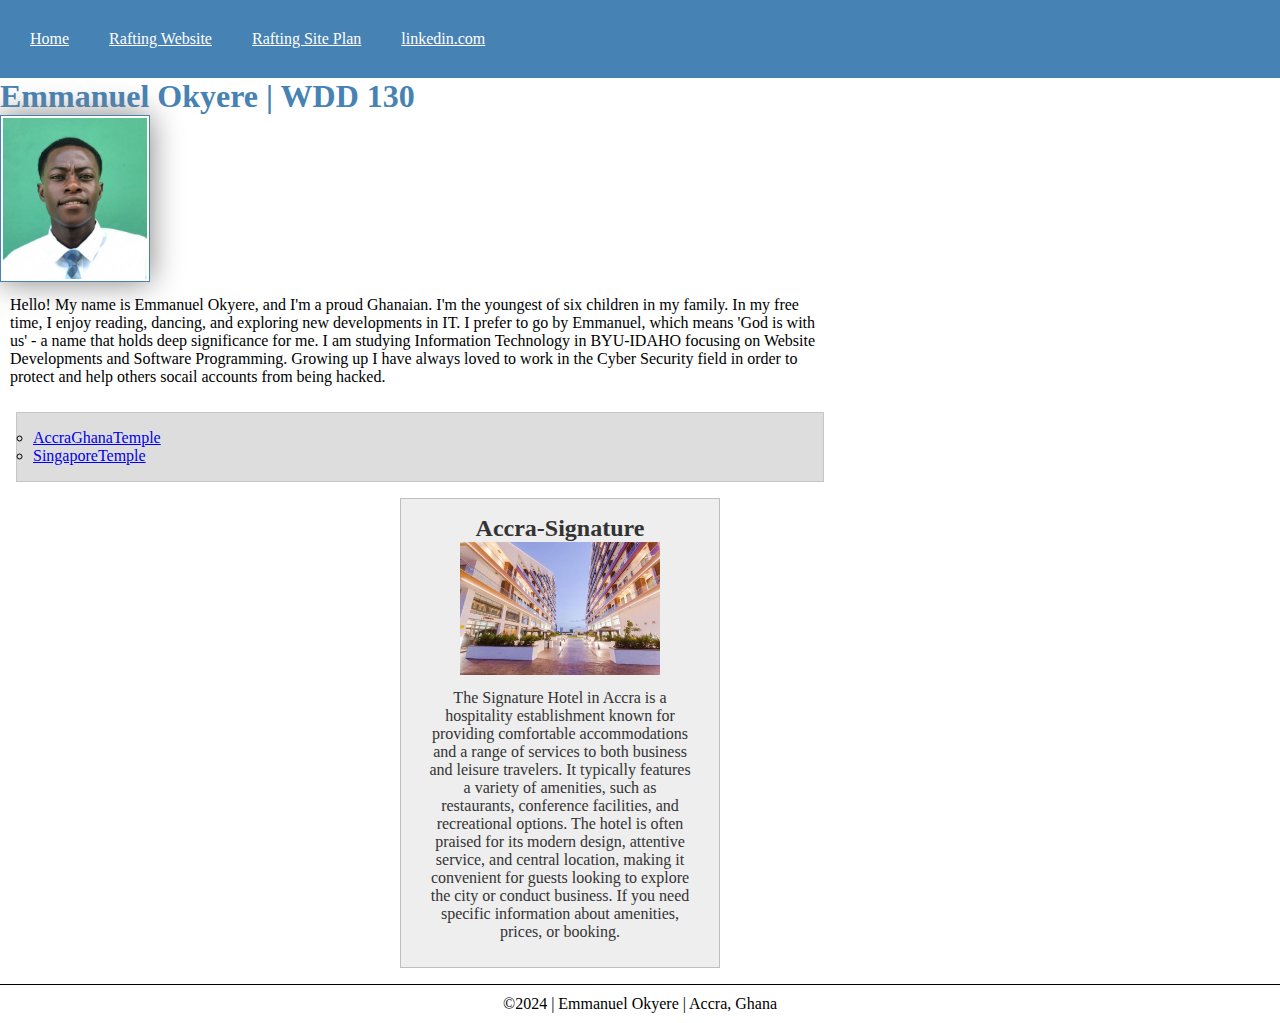
<file: index.html>
<!DOCTYPE html>
<html lang="en-US">

  <head>
    <meta charset="utf-8">
    <meta name="viewport" content="width=device-width,initial-scale=1.0">
    <title>Emmanuel Okyere | WDD 130</title>
    <meta name="description" content="Describe your home page here using keywords like your name, the course, the purpose of the page.">
    <meta name="author" content="Emmanuel Okyere">
    <link rel="stylesheet" href="styles/styles.css">
  </head>

  <body>
    <header>
      <nav>
        <a href="index.html">Home</a>
        <a href="wwr/index.html">Rafting Website</a>
        <a href="wwr/contact.html">Rafting Site Plan</a>
        <a href="https://www.linkedin.com/in/emmanuel-okyere-018701210?utm_source=share&utm_campaign=share_via&utm_content=profile&utm_medium=android_app">linkedin.com</a>
      </nav>
    </header>
    <main>
      <h1>Emmanuel Okyere | WDD 130</h1>
      <img src="images/profile.jpg" alt="Hello, my name is Emmanuel Okyere" width="200">
      <p>Hello! My name is Emmanuel Okyere, and I'm a proud Ghanaian. I'm the youngest of six children in my family. In my free time, I enjoy reading, dancing, and exploring new developments in IT. I prefer to go by Emmanuel, which means 'God is with us' - a name that holds deep significance for me.
        I am studying Information Technology in BYU-IDAHO focusing on Website Developments and Software Programming. Growing up I have always loved to work in the Cyber Security field in order to protect and help others socail accounts from being hacked. 
      </p>
        <ul class="box" style="list-style-type:circle;">
          <li>
            <a href="https://churchofjesuschristtemples.org/accra-ghana-temple/" target="_blank">AccraGhanaTemple</a>
          </li>
          <li>
            <a href="https://churchofjesuschristtemples.org/singapore-temple/" target="_blank">SingaporeTemple</a>
          </li>
          </ul>    
    </main>
    <aside style="margin-left: 400px;">
      <h2>Accra-Signature</h2>
      <img src="images/accra-signature.jpg" alt="Accra Signature building">
      <p>The Signature Hotel in Accra is a hospitality establishment known for providing comfortable accommodations and a range of services to both business and leisure travelers. It typically features a variety of amenities, such as restaurants, conference facilities, and recreational options. 
        The hotel is often praised for its modern design, attentive service, and central location, making it convenient for guests looking to explore the city or conduct business. If you need specific information about amenities, prices, or booking.
      </p>
    </aside>

    <footer>
      <p>©2024 | Emmanuel Okyere | Accra, Ghana</p>
    </footer>
  </body>

</html>
</file>
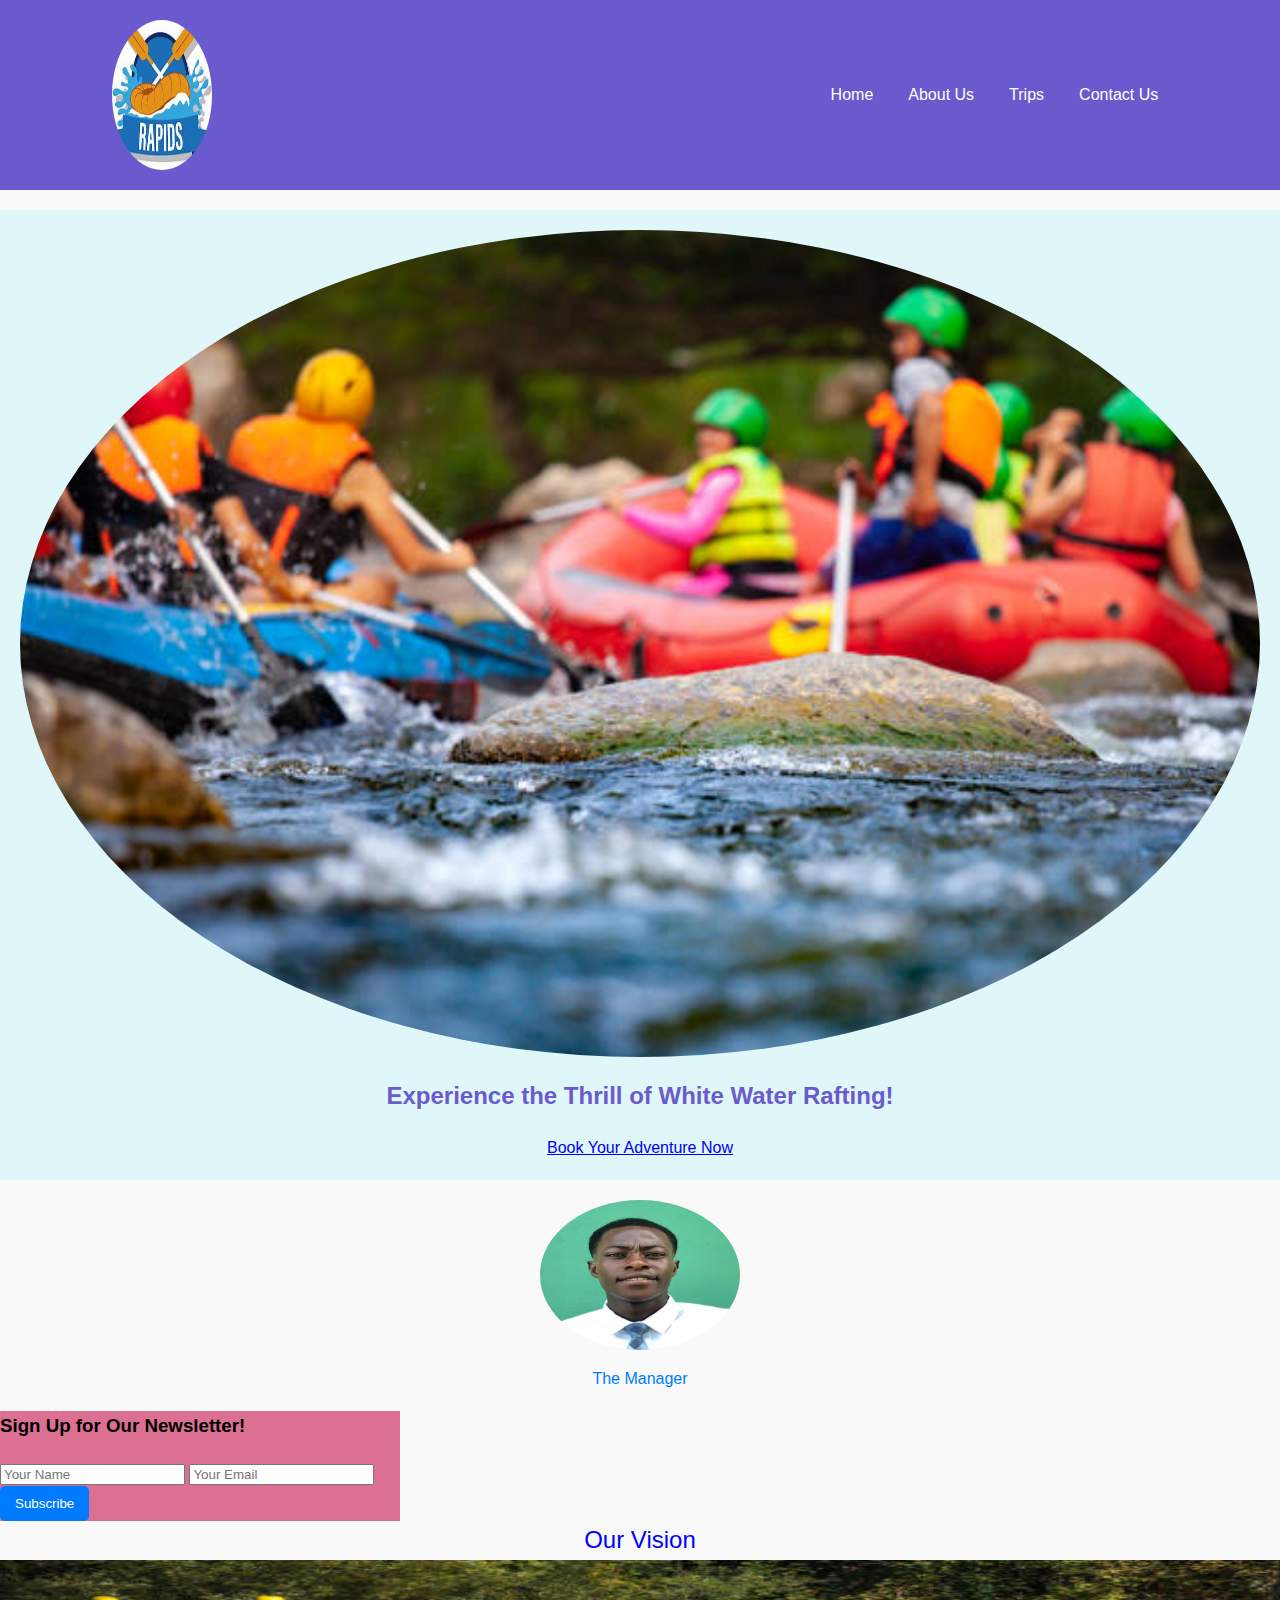
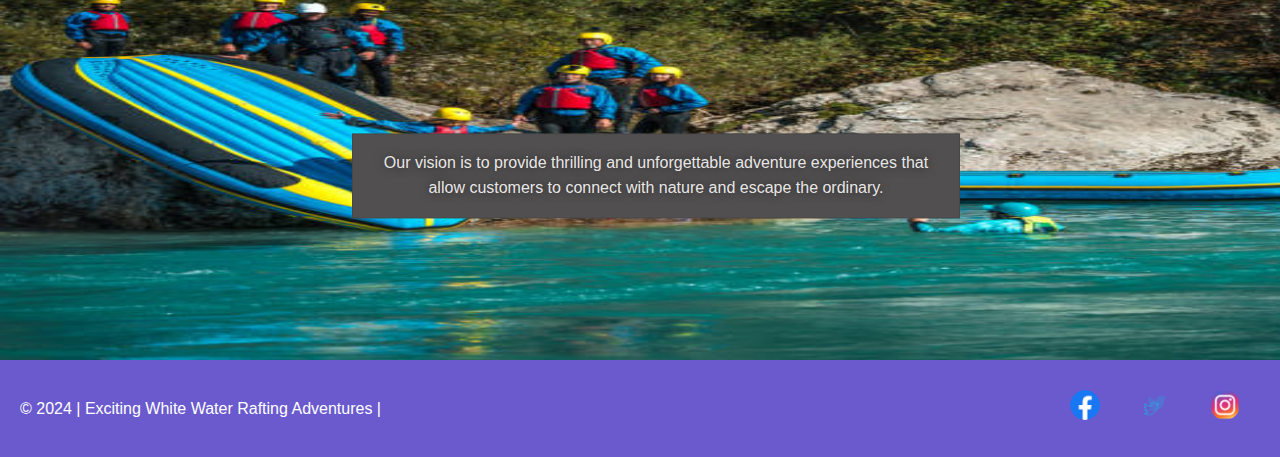
<file: wwr/index.html>
<!DOCTYPE html>  
<html lang="en-US">  

<head>  
    <meta charset="utf-8">  
    <meta name="viewport" content="width=device-width, initial-scale=1.0">  
    <meta name="description" content="Home page of our life our adventurous rafting site.">  
    <meta name="author" content="Emmanuel Okyere">  
    <title>Home - Get to know us better with our home page</title>  
    <link rel="stylesheet" href="../wwr/styles/rafting.css">  

</head>   

<body>  
    <header>  
        <div class="header-container">  
            <img src="images/crossedoars.jpeg" alt="Logo" class="logo">  
            <div>  
                <h1>White Water Rafting |Emmanuel Okyere|</h1>   
            </div>   
            <nav>  
                <div>  
                    <a href="index.html">Home</a>  
                    <a href="about.html">About Us</a>  
                    <a href="trips.html">Trips</a>  
                    <a href="contact.html">Contact Us</a>  
                </div>  
            </nav>  
        </div>  
    </header>  

    <main>  
        <section class="hero">  
            <img src="images/heroimage.jpg" alt="Hero Image" class="hero-image">  
            <div class="hero-text">  
                <h2>Experience the Thrill of White Water Rafting!</h2>  
                <a href="trips.html" class="cta-button">Book Your Adventure Now</a>  
            </div>  
        </section>  
        <section>
            <div>
            <img src="images/profile.jpg" alt="manager">
            <p>The Manager</p>
            </div>
        </section>

        <section class="newsletter">  
            <h3>Sign Up for Our Newsletter!</h3>  
            <form action="#" method="post">  
                <input type="text" name="name" placeholder="Your Name" required>  
                <input type="email" name="email" placeholder="Your Email" required>  
                <button type="submit">Subscribe</button>  
            </form>           
        </section> 

        <section>
            <aside>
                <div class="text-cours">Our Vision</div>
                <div class="background-text">
                    <img src="images/Visionimage.jpg" alt="Our Vision" width="200px">
               <p class="boxxy">Our vision is to provide thrilling and unforgettable adventure 
                experiences that allow customers to connect with nature and escape the ordinary. 
                </div>
              </aside>
        </section>
    </main>  

    <footer class="footer">  
        <p>&copy; 2024 | Exciting White Water Rafting Adventures |   
        <nav class="sociallinks">  
            <a href="https://www.facebook.com/">  
                <img src="images/facebook_logo.webp" alt="Facebook">  
            </a>  
            <a href="https://x.com">  
                <img src="images/twitter.webp" alt="Twitter">  
            </a>  
            <a href="https://www.instagram.com/">  
                <img src="images/instagram.webp" alt="Instagram">  
            </a>  
        </nav>  
    </footer>  
</body>  

</html>
</file>
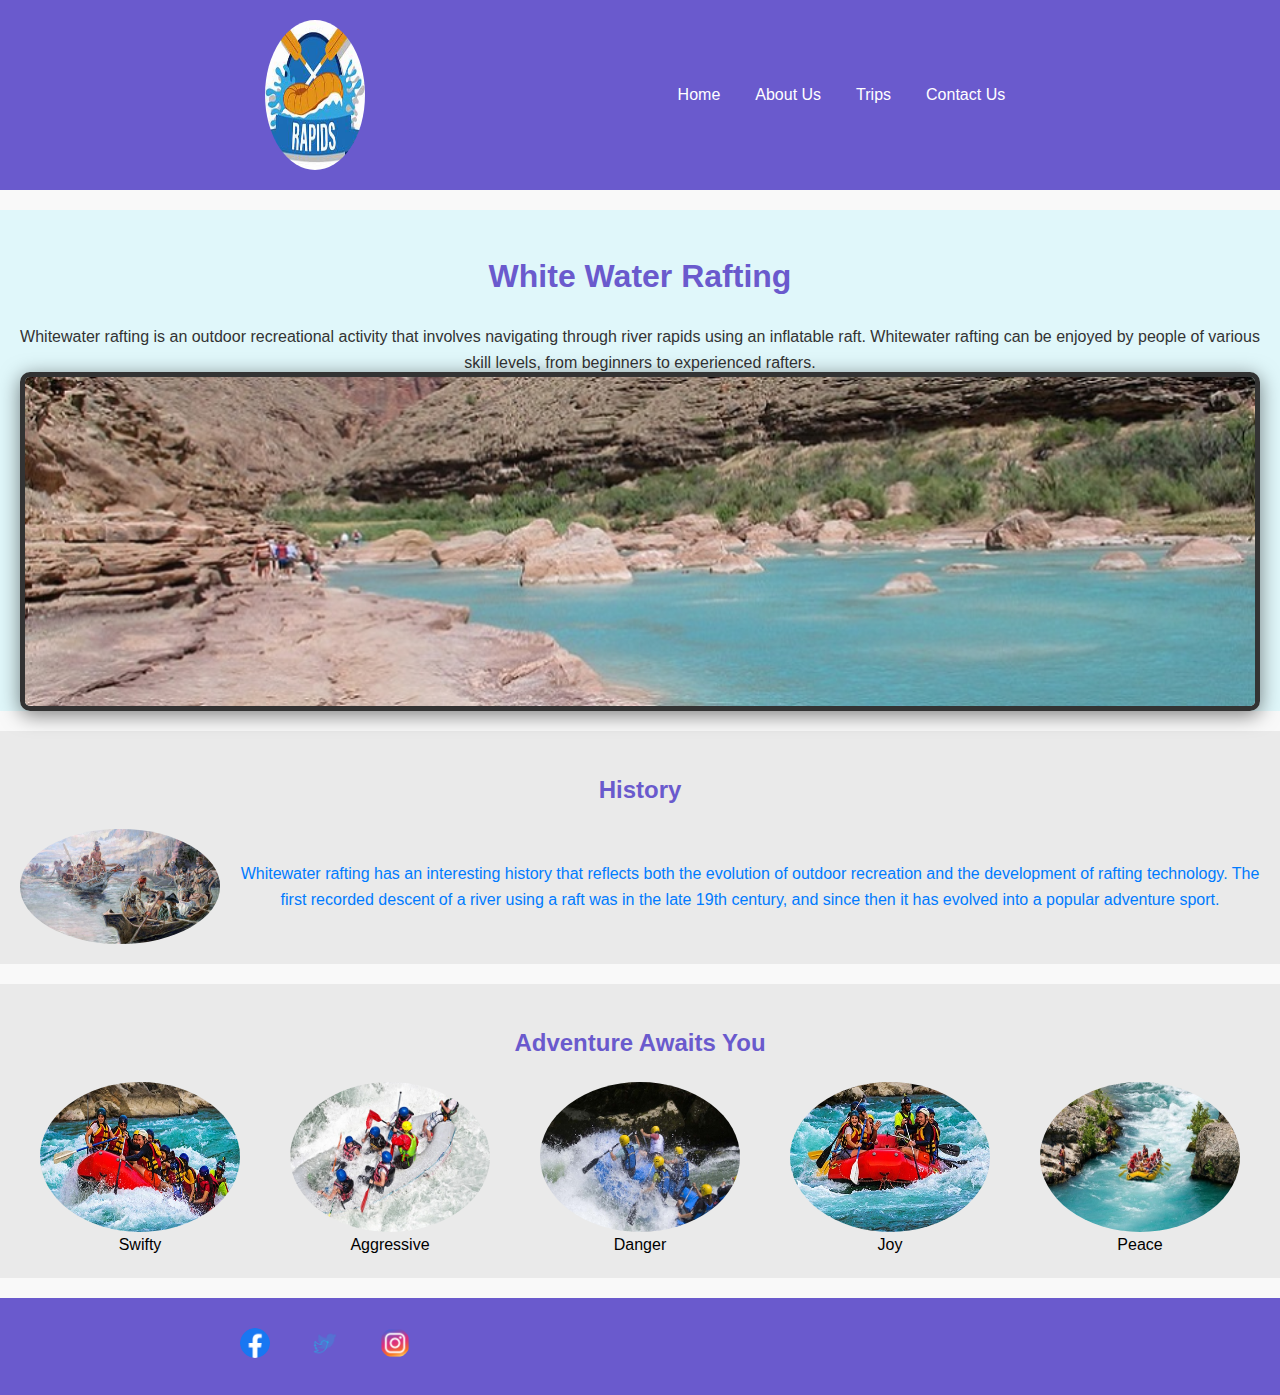
<file: about.html>
<!DOCTYPE html>  
<html lang="en-us">  

<head>  
    <meta charset="utf-8">  
    <meta name="viewport" content="width=device-width, initial-scale=1">  
    <link rel="preconnect" href="https://fonts.googleapis.com">  
    <link rel="preconnect" href="https://fonts.gstatic.com" crossorigin>  
    <link rel="stylesheet" href="./wwr/styles/rafting.css">  
    <link href="https://fonts.googleapis.com/css2?family=Roboto:wght@100;400&display=swap" rel="stylesheet">  
</head>  

<body>  
    <header>  
        <div class="header-container">  
            <img src="wwr/images/crossedoars.jpeg" alt="Logo" class="logo">  
            <h1>White Water Rafting</h1>  
            <nav>  
                <div>  
                    <a href="#">Home</a>  
                    <a href="#">About Us</a>  
                    <a href="#">Trips</a>  
                    <a href="#">Contact Us</a>  
                </div>  
            </nav>  
        </div>  
    </header>  
    <main>  
        <div class="hero">  
            <article><h1>White Water Rafting</h1>   
                <p>Whitewater rafting is an outdoor recreational activity that involves navigating through river rapids using an inflatable raft. Whitewater rafting can be enjoyed by people of various skill levels, from beginners to experienced rafters.</p>  
            </article>  
            <div class="image-container">  
                <img src="wwr/images/prince_class.jpg" alt="Prince Class Image" class="styled-image">  
            </div>  
        </div>  

        <section class="history">  
            <h2>History</h2>  
            <div class="history-content">  
                <img src="wwr/images/history pic.jpg" alt="History Image" class="history-image">  
                <p>Whitewater rafting has an interesting history that reflects both the evolution of outdoor recreation and the development of rafting technology. The first recorded descent of a river using a raft was in the late 19th century, and since then it has evolved into a popular adventure sport.</p>  
            </div>  
        </section>  

        <section class="adventures">  
            <h2>Adventure Awaits You</h2>  
            <div class="adventure-grid">  
                <figure>  
                    <img src="wwr/images/swifty.jpg" alt="Swifting good">  
                    <okyere>Swifty</okyere>  
                </figure>  
                <figure>  
                    <img src="wwr/images/aggressive.jpg" alt="Aggressive rafting">  
                    <okyere>Aggressive</okyere>  
                </figure>  
                <figure>  
                    <img src="wwr/images/Danger.jpg" alt="Danger zone">  
                    <okyere>Danger</okyere>  
                </figure>  
                <figure>  
                    <img src="wwr/images/joy.jpg" alt="Joyous cometh">  
                    <okyere>Joy</okyere>  
                </figure>  
                <figure>  
                    <img src="wwr/images/Peace.jpg" alt="Love and peace">  
                    <okyere>Peace</okyere>  
                </figure>  
            </div>  
        </section>  
    </main>  

    <footer>  
        <nav class="sociallinks">  
            <a href="https://www.facebook.com/">  
                <img src="wwr/images/facebook_logo.webp" alt="Facebook">  
            </a>  
            <a href="https://x.com">  
                <img src="wwr/images/twitter.webp" alt="Twitter">  
            </a>  
            <a href="https://www.instagram.com/">  
                <img src="wwr/images/instagram.webp" alt="Instagram">  
            </a>  
        </nav>  
    </footer>  
</body>  

</html>
</file>
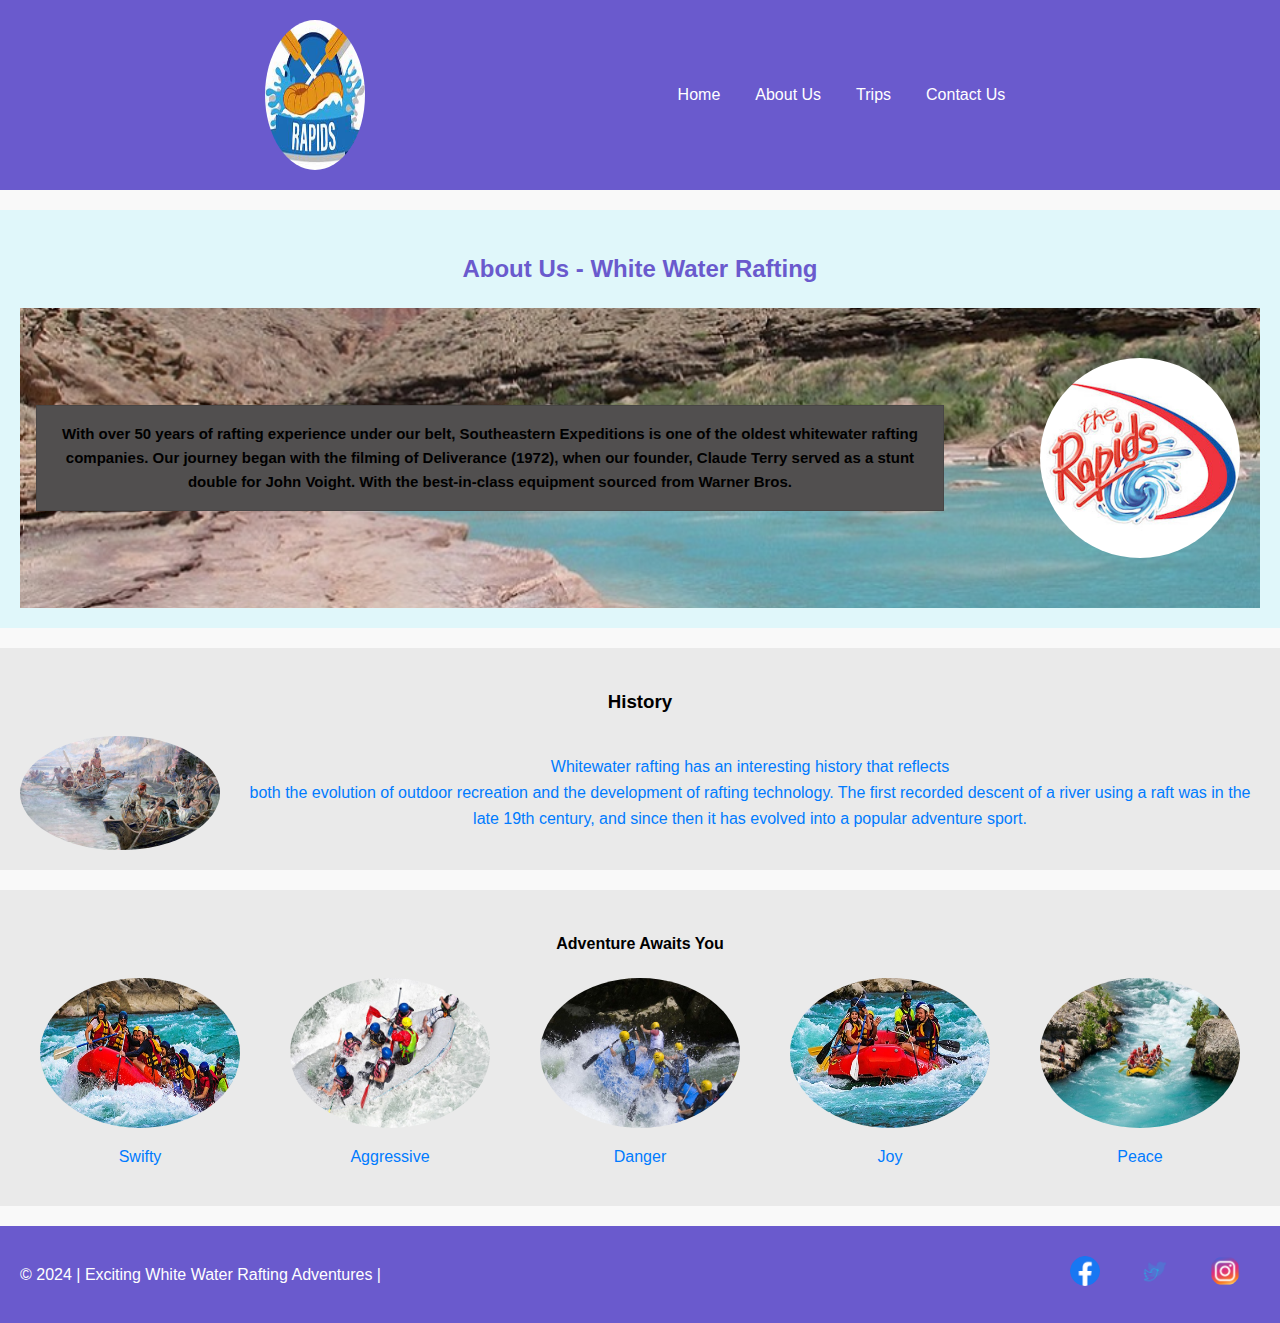
<file: wwr/about.html>
<!DOCTYPE html>  
<html lang="en-US">  

<head>  
    <meta charset="utf-8">  
    <meta name="viewport" content="width=device-width, initial-scale=1">
    <title>About Us - Rafting Site</title>
    <meta name="description" content="We provide safe and fun white water rafting experiences for all skill levels, led by expert guides committed to sustainability.">
    <meta name="author" content="Emmanuel Okyere">  
    <link rel="preconnect" href="https://fonts.googleapis.com">  
    <link rel="preconnect" href="https://fonts.gstatic.com" crossorigin>  
    <link rel="stylesheet" href="../wwr/styles/rafting.css">  
    <link href="https://fonts.googleapis.com/css2?family=Roboto:wght@100;400&display=swap" rel="stylesheet">  
</head>  

<body>  
    <header>  
        <div class="header-container">  
            <img src="images/crossedoars.jpeg" alt="Logo" class="logo">  
            <div>
            <h1>White Water Rafting</h1> 
            </div> 
            <nav>  
                <div>  
                    <a href="index.html">Home</a>  
                    <a href="about.html">About Us</a>  
                    <a href="trips.html">Trips</a>  
                    <a href="contact.html">Contact Us</a>  
                </div>  
            </nav>  
        </div>  
    </header>  
    <main>  
        <div class="hero">  
            <article>
                <h2>About Us - White Water Rafting</h2>   
            </article>  
            <div class="image-container"> 
                <div class="boxxy">With over 50 years of rafting experience under our belt, Southeastern Expeditions is one of the 
                    oldest whitewater rafting companies. Our journey began with the filming of Deliverance (1972), when our founder, 
                    Claude Terry served as a stunt double for John Voight. With the best-in-class equipment sourced from Warner Bros.</div>
            <img src="images/Rapids_logo.jpg" alt="" style="width: 200px; margin-left: 80px; margin-right: 20px;">
            </div>  
        </div>  

        <section class="history">  
            <h3>History</h3>  
            <div class="history-content">  
                <img src="images/history_pic.jpg" alt="History Image" class="history-image">  
                <p>Whitewater rafting has an interesting history that reflects <br/> both the evolution of outdoor recreation and the development of rafting technology. The first recorded descent of a river using a raft was in the late 19th century, and since then it has evolved into a popular adventure sport.</p>  
            </div>  
        </section>  

        <section class="adventures">  
            <h4>Adventure Awaits You</h4>  
            <div class="adventure-grid">  
                <figure>  
                    <img src="images/swifty.jpg" alt="Swifting good">  
                    <p>Swifty</p>  
                </figure>  
                <figure>  
                    <img src="images/aggressive.jpg" alt="Aggressive rafting">  
                    <p>Aggressive</p>  
                </figure>  
                <figure>  
                    <img src="images/Danger.jpg" alt="Danger zone">  
                    <p>Danger</p>  
                </figure>  
                <figure>  
                    <img src="images/joy.jpg" alt="Joyous cometh">  
                    <p>Joy</p>  
                </figure>  
                <figure>  
                    <img src="images/Peace.jpg" alt="Love and peace">  
                    <p>Peace</p>  
                </figure>  
            </div>  
        </section>  
    </main>  

    <footer class="footer">  
        <p>&copy; 2024 | Exciting White Water Rafting Adventures | 
        <nav class="sociallinks">  
            <a href="https://www.facebook.com/">  
                <img src="images/facebook_logo.webp" alt="Facebook">  
            </a>  
            <a href="https://x.com">  
                <img src="images/twitter.webp" alt="Twitter">  
            </a>  
            <a href="https://www.instagram.com/">  
                <img src="images/instagram.webp" alt="Instagram">  
            </a>  
        </nav>  
    </footer>  
</body>  

</html>
</file>
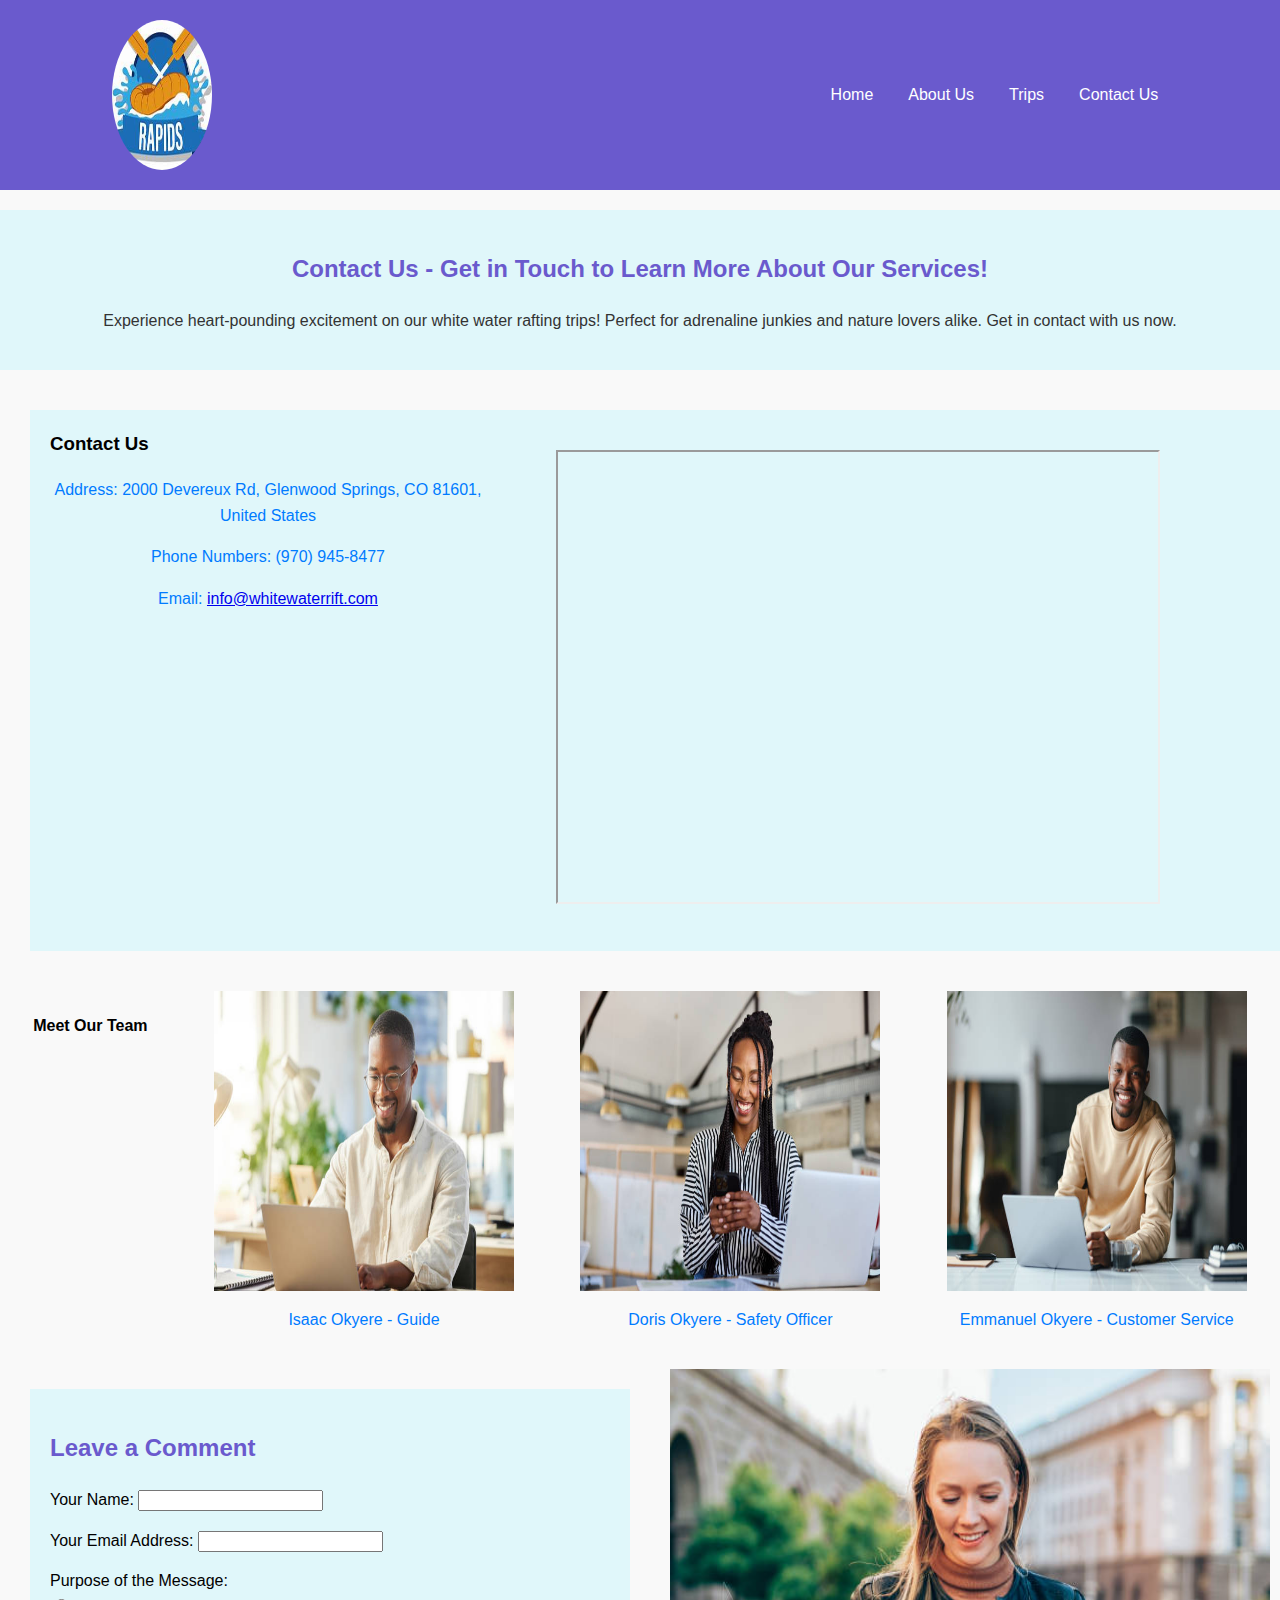
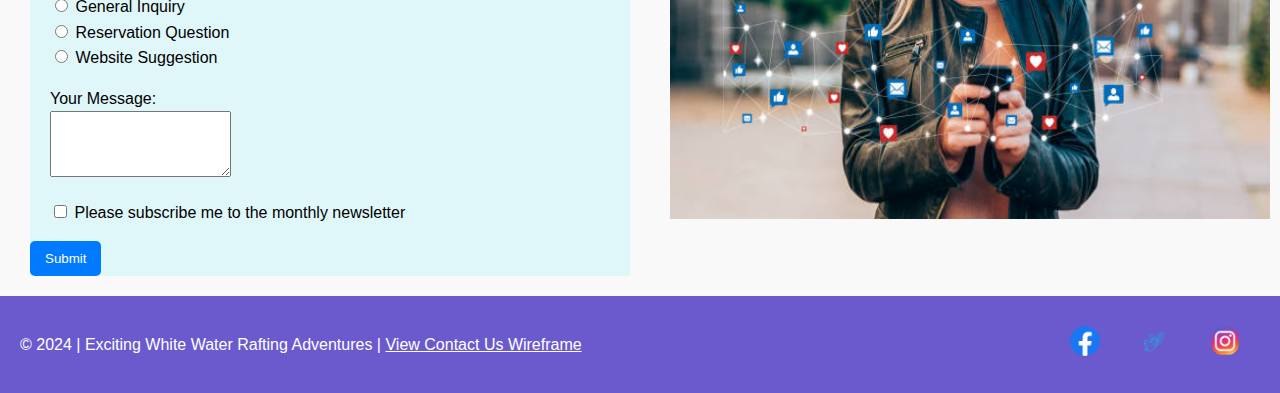
<file: wwr/contact.html>
<!DOCTYPE html>  
<html lang="en-us">  

<head>  
    <meta charset="utf-8">  
    <title>Contact Us - Get in Touch to Learn More About Our Services</title>  
    <meta name="viewport" content="width=device-width,initial-scale=1.0">
    <meta name="description" content="Get in touch with us for inquiries and bookings about white water rafting adventures.">  
    <meta name="author" content="Emmanuel Okyere">
    <link rel="stylesheet" href="../wwr/styles/rafting.css">  
</head>  

<body>  
    <header>  
        <div class="header-container">  
            <img src="images/crossedoars.jpeg" alt="Logo" class="logo">  
            <div>
            <h1>White Water Rafting |Emmanuel Okyere|</h1> 
            </div> 
            <nav>  
                <div>  
                    <a href="index.html">Home</a>  
                    <a href="about.html">About Us</a>  
                    <a href="trips.html">Trips</a>  
                    <a href="contact.html">Contact Us</a>  
                </div>  
            </nav>  
        </div>  
    </header>  

    <main>  
        <div class="hero">  
            <article>  
               <h2>Contact Us - Get in Touch to Learn More About Our Services!</h2>  
               <p>Experience heart-pounding excitement on our white water rafting trips! Perfect for adrenaline junkies and nature lovers alike. Get in contact with us now.</p>  
            </article>  
        </div>  

        <section class="contact"> 
          
            
            <div class="contact-info"> 
                <div class ="contact-us" > 
                <h3>Contact Us</h3>  
                <p>Address: 2000 Devereux Rd, Glenwood Springs, CO 81601, United States</p>  
                <p>Phone Numbers: (970) 945-8477</p>  
                <p>Email: <a href="mailto:info@whitewaterrift.com">info@whitewaterrift.com</a></p>  
                </div>
                <div class="map">
                    <iframe src="https://www.google.com/maps/embed?pb=!1m14!1m8!1m3!1d6151.977165347294!2d-107.353556!3d39.559865!3m2!1i1024!2i768!4f13.1!3m3!1m2!1s0x8741096248b0b099%3A0x6835dde86c877c52!2sWhitewater%20Rafting%2C%20LLC!5e0!3m2!1sen!2sgh!4v1730018332154!5m2!1sen!2sgh"
                     width="600" height="450" allowfullscreen="" loading="lazy" referrerpolicy="no-referrer-when-downgrade"></iframe>  
                </div>  
            </div>
       
        </section>  

        <section class="employee-profiles">  
            <h4>Meet Our Team</h4>  
            <div class="employee">  
                <img class="employee-images" src="images/Happyemployee1.avif" alt="Employee 1">  
                <p>Isaac Okyere - Guide</p>  
            </div>  
            <div class="employee">  
                <img class="employee-images" src="images/happyemployee2.jpg" alt="Employee 2">  
                <p>Doris Okyere - Safety Officer</p>  
            </div>  
            <div class="employee">  
                <img class="employee-images" src="images/happyemployee3.jpg" alt="Employee 3">  
                <p>Emmanuel Okyere - Customer Service</p>  
            </div>  
        </section> 
        <div class="forms-side-image">
            <div class="forms-structure">
                <form action="POST" method="post" class="comment-form">  
                    <h2 class="form-head">Leave a Comment</h2>  
                    <div class="form-group">  
                        <label for="name">Your Name:</label>  
        
                        <input type="text" id="name" name="name" required>  
                    </div>  
                    <div class="form-group">  
                        <label for="email">Your Email Address:</label>  
                        <input type="email" id="email" name="email" required>  
                    </div>  
                    <div class="form-group">  
                        <label for="inquiry">Purpose of the Message:</label><br>  
                        <input type="radio" id="inquiry" name="inquiry" value="General Inquiry">  
                        <label for="general">General Inquiry</label><br>  
                        <input type="radio" id="reservation" name="inquiry" value="Reservation Question">  
                        <label for="reservation">Reservation Question</label><br>  
                        <input type="radio" id="suggestion" name="inquiry" value="Website Suggestion">  
                        <label for="suggestion">Website Suggestion</label>  
                    </div>  
                    <div class="form-group">  
                        <label for="message">Your Message:</label><br>  
                        <textarea id="message" name="message" rows="4" required></textarea>  
                    </div>  
                    <div class="form-group">  
                        <input type="checkbox" id="subscribe" name="subscribe">  
                        <label for="subscribe">Please subscribe me to the monthly newsletter</label>  
                    </div>  
                    <button type="submit">Submit</button>  
                </form>  
            </div>
            <img class="forms-image-style" src="images/formsSideImage.jpg" alt=""/>
        </div> 
        
    </main>  

    <footer class="footer">  
        <p>&copy; 2024 | Exciting White Water Rafting Adventures | 
            <a href="https://app.moqups.com/sEY1y3w7eeDwYHlBBluVZOGiC4ZnXeuA/view/page/a546a03e9" target="_blank">View Contact Us Wireframe</a></p>  
        <nav class="sociallinks">  
            <a href="https://www.facebook.com/">  
                <img src="images/facebook_logo.webp" alt="Facebook">  
            </a>  
            <a href="https://x.com">  
                <img src="images/twitter.webp" alt="Twitter">  
            </a>  
            <a href="https://www.instagram.com/">  
                <img src="images/instagram.webp" alt="Instagram">  
            </a>  
        </nav>  
    </footer>  
</body>  

</html>
</file>
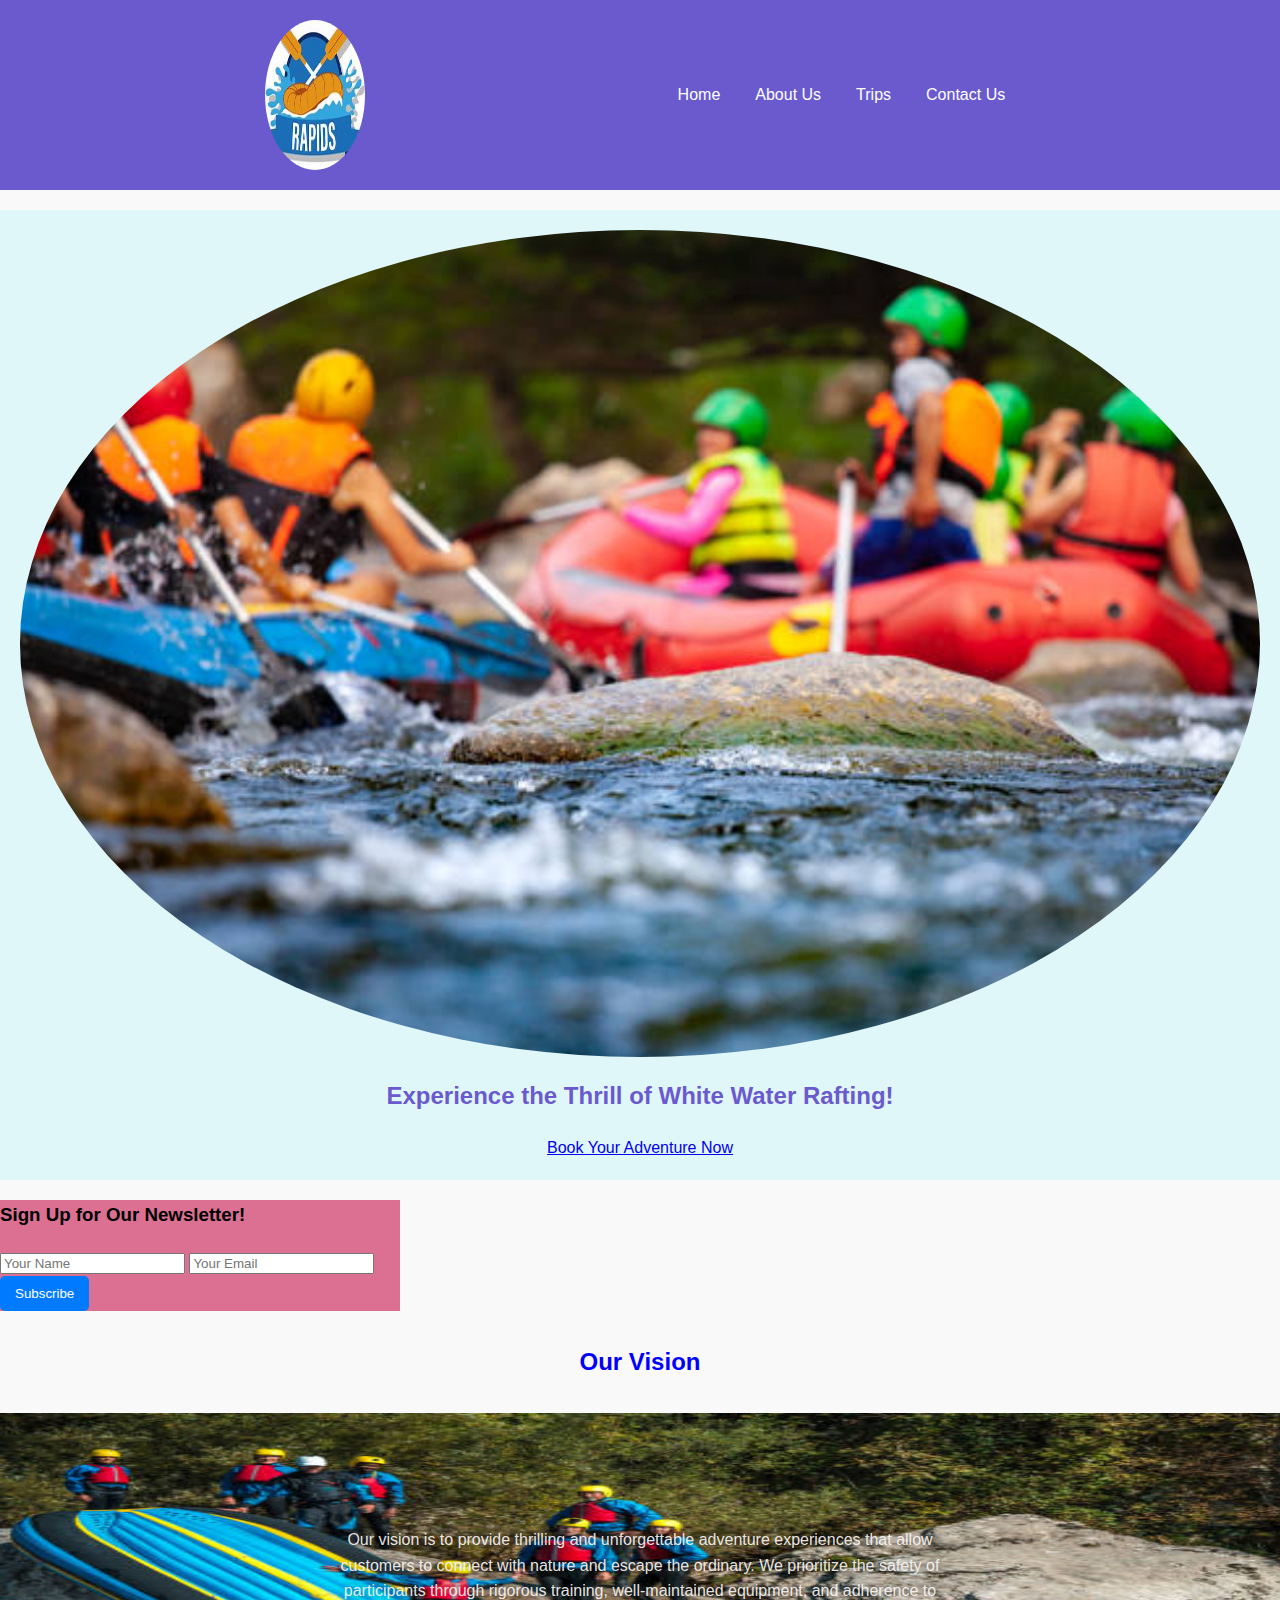
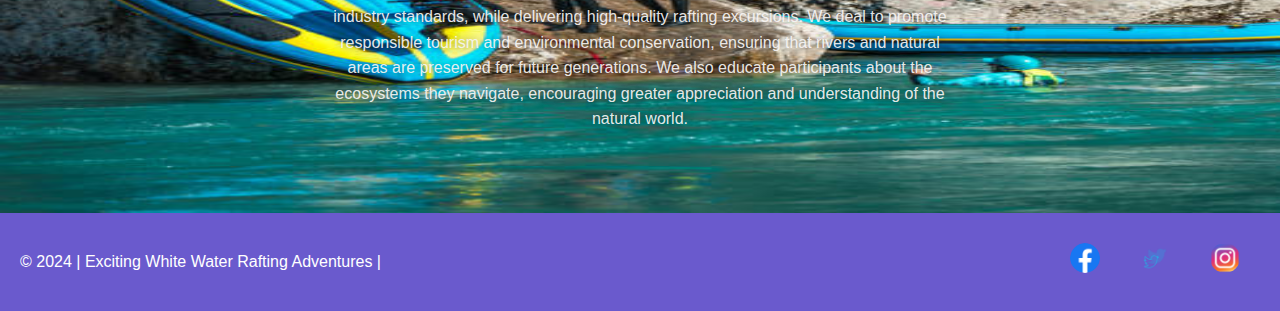
<file: wwr/indexx.html>
<!DOCTYPE html>  
<html lang="en-US">  

<head>  
    <meta charset="utf-8">  
    <meta name="viewport" content="width=device-width, initial-scale=1.0">  
    <meta name="description" content="Home page of our life our adventurous rafting site.">  
    <meta name="author" content="Emmanuel Okyere">  
    <title>Home - Get to know us better with our home page</title>  
    <link rel="stylesheet" href="../wwr/styles/rafting.css">  

</head>   

<body>  
    <header>  
        <div class="header-container">  
            <img src="images/crossedoars.jpeg" alt="Logo" class="logo">  
            <div>  
                <h1>White Water Rafting</h1>   
            </div>   
            <nav>  
                <div>  
                    <a href="../wwr/indexx.html">Home</a>  
                    <a href="about.html">About Us</a>  
                    <a href="trips.html">Trips</a>  
                    <a href="contact.html">Contact Us</a>  
                </div>  
            </nav>  
        </div>  
    </header>  

    <main>  
        <section class="hero">  
            <img src="images/heroimage.jpg" alt="Hero Image" class="hero-image">  
            <div class="hero-text">  
                <h2>Experience the Thrill of White Water Rafting!</h2>  
                <a href="trips.html" class="cta-button">Book Your Adventure Now</a>  
            </div>  
        </section>  

        <section class="newsletter">  
            <h3>Sign Up for Our Newsletter!</h3>  
            <form action="#" method="post">  
                <input type="text" name="name" placeholder="Your Name" required>  
                <input type="email" name="email" placeholder="Your Email" required>  
                <button type="submit">Subscribe</button>  
            </form>  
        </section>  

        <section>
            <aside>
                <h4 class="text-cours">Our Vision</h4>
                <div class="background-text">
                    <img src="images/Visionimage.jpg" alt="Our Vision">
                <p>Our vision is to provide thrilling and unforgettable adventure experiences that allow customers to connect with nature and escape the ordinary. 
                    We prioritize the safety of participants through rigorous training, well-maintained equipment, and adherence to industry standards, while delivering high-quality rafting excursions.
                     We deal to promote responsible tourism and environmental conservation, ensuring that rivers and natural areas are preserved for future generations. 
                     We also educate participants about the ecosystems they navigate, encouraging greater appreciation and understanding of the natural world.</p>
                </div>
              </aside>

    </main>  

    <footer class="footer">  
        <p>&copy; 2024 | Exciting White Water Rafting Adventures |   
        <nav class="sociallinks">  
            <a href="https://www.facebook.com/">  
                <img src="images/facebook_logo.webp" alt="Facebook">  
            </a>  
            <a href="https://x.com">  
                <img src="images/twitter.webp" alt="Twitter">  
            </a>  
            <a href="https://www.instagram.com/">  
                <img src="images/instagram.webp" alt="Instagram">  
            </a>  
        </nav>  
    </footer>  
</body>  

</html>
</file>
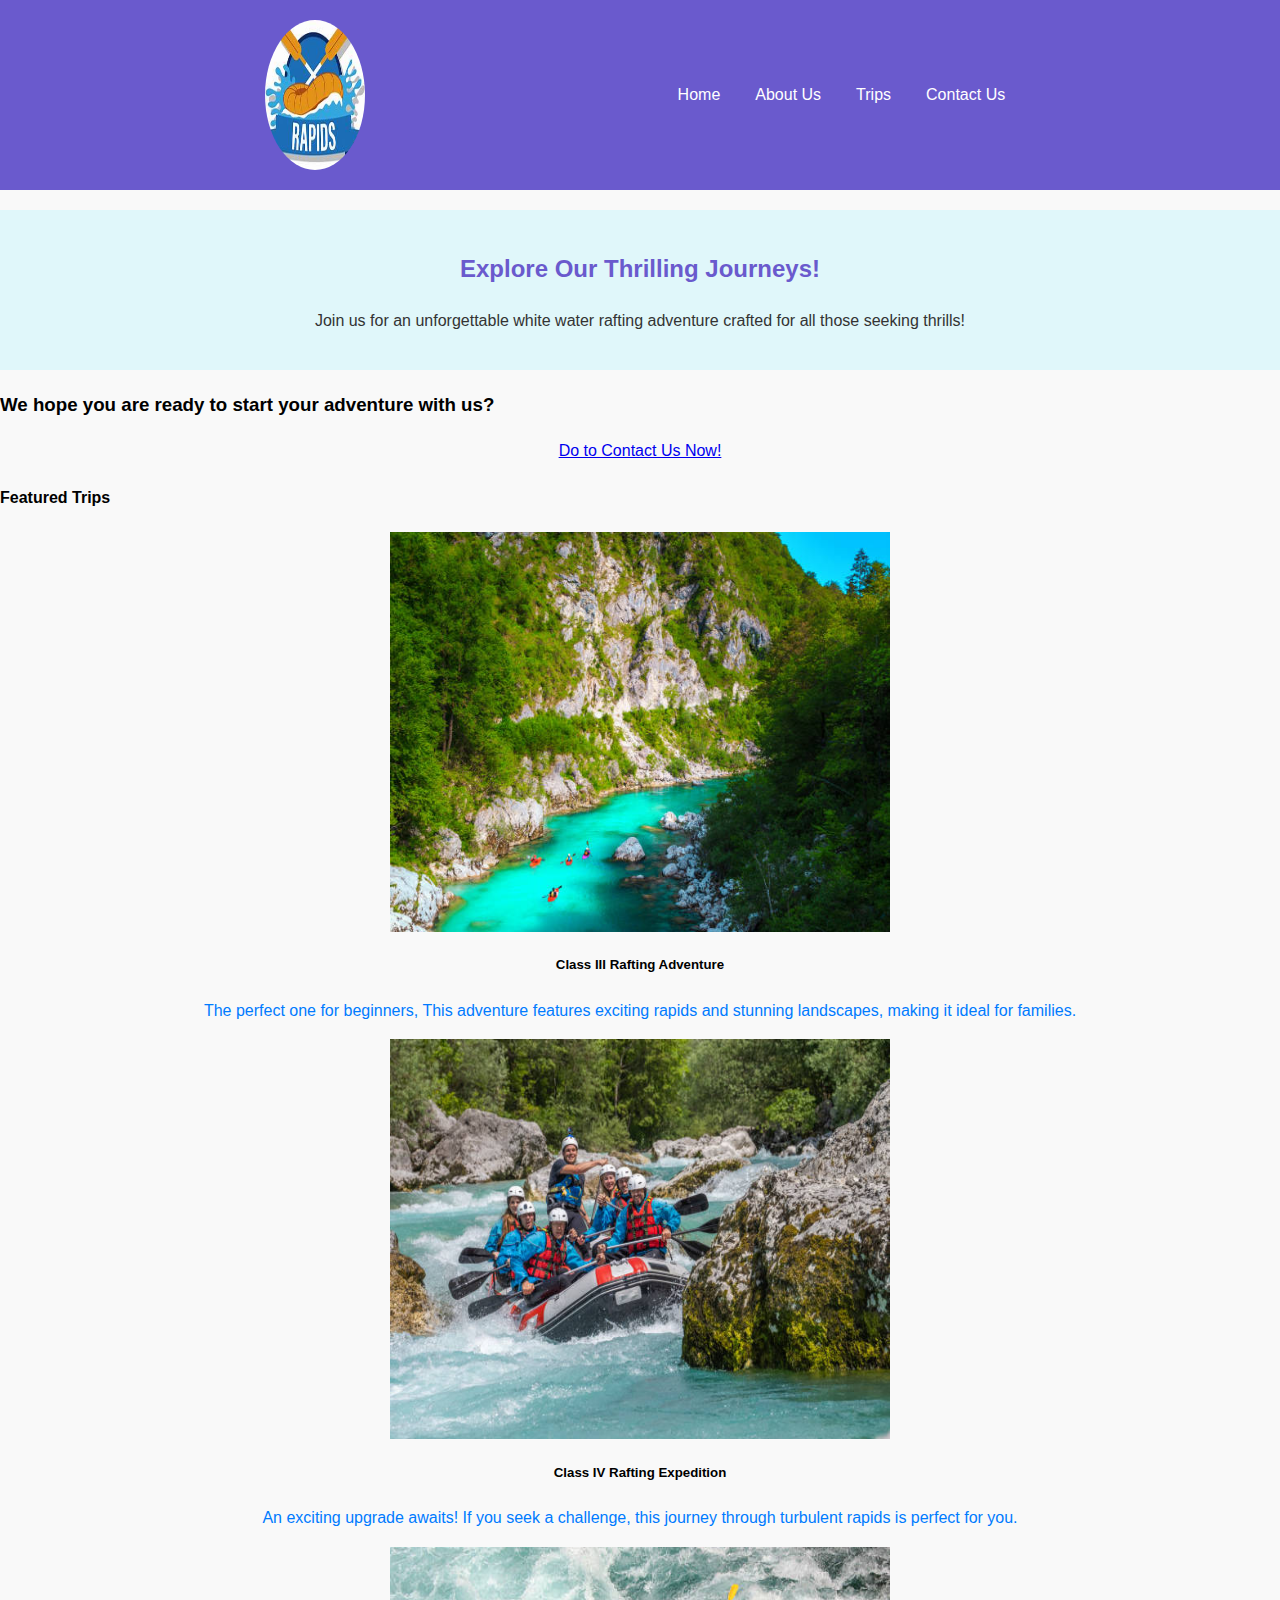
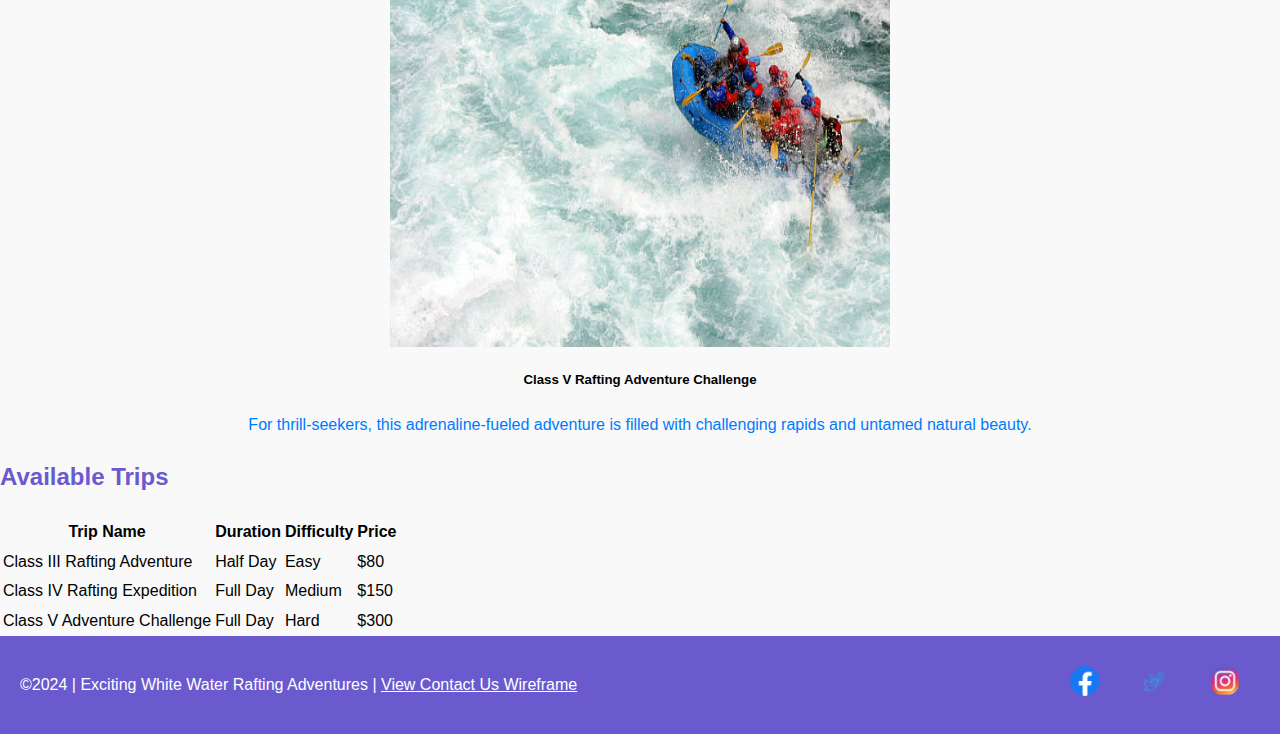
<file: wwr/trips.html>
<!DOCTYPE html>  
<html lang="en-US">  

<head>  
    <meta charset="utf-8">  
    <meta name="viewport" content="width=device-width,initial-scale=1.0">
    <meta name="description" content="Discover exciting excursions with our white water rafting adventures. Check out the descriptions and details for all the trips we offer.">  
    <meta name="author" content="Emmanuel Okyere">
    <title>Trips - Exciting White Water Rafting Expeditions</title>  
    <link rel="stylesheet" href="../wwr/styles/rafting.css">  
</head> 

<body>
    <header>  
        <div class="header-container">  
            <img src="images/crossedoars.jpeg" alt="Logo" class="logo">  
            <div>
            <h1>White Water Rafting</h1> 
            </div> 
            <nav>  
                <div>  
                    <a href="index.html">Home</a>  
                    <a href="about.html">About Us</a>  
                    <a href="trips.html">Trips</a>  
                    <a href="contact.html">Contact Us</a>  
                </div>  
            </nav>  
        </div>  
                    </li>
                </ul>  
            </nav>  
        </div>  
    </header>
    <main>
        <div class="hero">
            <article>
                <h2>Explore Our Thrilling Journeys!</h2>
                <p>Join us for an unforgettable white water rafting adventure crafted for all those seeking thrills!</p>
            </article>
        </div>
        <section class="call-to-action">
            <h3>We hope you are ready to start your adventure with us?</h3>
            <p><a href="contact.html" class="button">Do to Contact Us Now!</a></p>
        </section>

        <section class="trip-descriptions">
            <h4>Featured Trips</h4>
            <div class="trip-container">
                <div class="trip">
                    <img class="trip-1" src="images/RaftingAdventure.jpg" alt="Class III Rafting Adventure">
                    <h5>Class III Rafting Adventure</h5>
                    <p>The perfect one for beginners, This adventure features exciting rapids and stunning landscapes, making it ideal for families.</p>
                </div>
                <div class="trip">
                    <img  class="trip-1" src="images/RaftingExpedition.jpg" alt="Class IV Rafting Adventure">
                    <h5>Class IV Rafting Expedition</h5>
                    <p>An exciting upgrade awaits! If you seek a challenge, this journey through turbulent rapids is perfect for you.</p>
                </div>
                <div class="trip">
                    <img class="trip-1" src="images/RaftingChallenge.jpg" alt="Class V Rafting Adventure">
                    <h5>Class V Rafting Adventure Challenge</h5>
                    <p>For thrill-seekers, this adrenaline-fueled adventure is filled with challenging rapids and untamed natural beauty.</p>
                </div>
            </div>
        </section>
        <section class="trips-table">  
            <h2>Available Trips</h2>  
            <div>
            <table>  
              <thead>  
                <tr>  
                  <th>Trip Name</th>  
                   <th>Duration</th>  
                   <th>Difficulty</th>  
                   <th>Price</th>  
                </tr>  
             </thead> 
            </div>  
                <tbody>  
                 <tr>  
                   <td>Class III Rafting Adventure</td>  
                   <td>Half Day</td>  
                   <td>Easy</td>  
                   <td>$80</td>  
                </tr>  
                  <tr>  
                    <td>Class IV Rafting Expedition</td>  
                    <td>Full Day</td>  
                    <td>Medium</td>  
                    <td>$150</td>  
                 </tr>  
                   <tr>  
                      <td>Class V Adventure Challenge</td>  
                      <td>Full Day</td>  
                      <td>Hard</td>  
                      <td>$300</td>  
                   </tr>  
                </tbody>  
            </table>  
        </section>  
    </main>

    <footer>  
        <p>&copy;2024 | Exciting White Water Rafting Adventures | 
            <a href="https://drive.google.com/file/d/1RUROctNAEuLp05PbjaKe2jz4-CTBll7w/view?usp=drivesdk" target="_blank">View Contact Us Wireframe</a></p>         <nav class="sociallinks">  
            <a href="https://www.facebook.com/">  
                <img src="images/facebook_logo.webp" alt="Facebook">  
            </a>  
            <a href="https://x.com">  
                <img src="images/twitter.webp" alt="Twitter">  
            </a>  
            <a href="https://www.instagram.com/">  
                <img src="images/instagram.webp" alt="Instagram">  
            </a>  
        </nav>   
    </footer> 
 
</body>  
       
</html>
</file>
<file: styles/styles.css>
nav {
    background-color: steelblue;
    padding: 10px;
    display: flex;
    flex-direction: row;
}

nav a {
    color: white;
    padding: 20px;
    display: block;
}

h1 {
    color: steelblue;
}

main img {
    width: 150px;
    height: auto;
    border: 1px solid steelblue;
    padding: 2px;
    box-shadow: 0 0 30px gray;
}

p {
    padding: 10px;
}

main {
    max-width: 840px;
}

aside {
    width: 20rem;
    margin: 1rem;
    border: 1px solid rgba(0, 0, 0, 0.2); /* 1 */
    padding: 1rem;
    background-color: #eee;
    color: #333;
    text-align: center;
    justify-items: center;
    align-items: center;
}

aside img {
    width: 200px;
    height: auto;
}

footer {
    margin-top: 15px;
    border-top: 1px solid #000;
    text-align: center;
}

.box {
    margin: 1rem;
    border: 1px solid rgba(0, 0, 0, .1);
    padding: 1rem;
    background-color: #ddd;
    color: #000;
    clear: both;
    display: flex;
    flex-direction: column;
    list-style-type: circle;
}

* {
    margin: 0;
    padding: 0;
    box-sizing: border-box;
}

.ul {
    display: block;
    list-style-type: disc;
    margin-block-start: 1em;
    margin-block-end: 1em;
    margin-inline-start: 0px;
    margin-inline-end: 0px;
    padding-inline-start: 40px;
    unicode-bidi: isolate;
}

.root {
    --my-favorite-color: steelblue;
}
</file>
<file: wwr/styles/rafting.css>
:root {  
    --primary-color: #6a5acd;  
    --secondary-color: #eaeaea;  
    --accent-color: #8f6593;  
    --background-color: #f9f9f9;  
    --header-color: #6a5acd;  
    --link-color: #ffffff;  
    --text-color: #333;  
    --footer-background: #6a5acd;  
    --footer-link-color: #ffffff;  
}  

body {  
    font-family: 'Roboto', sans-serif;  
    background-color: var(--background-color);  
    margin: 0;  
    padding: 0;  
}  

header {  
    background-color: var(--header-color);  
    padding: 10px 0;  
    display: grid;

}  

.header-container {  
    display: grid;  
    grid-template-columns: auto 1fr auto; /* Logo, Title, Nav */  
    align-items: center;  
    max-width: 1200px;  
    margin: 0 auto;  
    padding: 0 20px;  
}  

.logo {  
    height: 150px; /* Adjust as needed */  
}  

nav {  
    display: flex;  
    justify-content: flex-end; /* Align nav to the right */  
}  

nav div {  
    display: flex;  
    gap: 15px; /* Space between links */  
}  

nav a {  
    color: var(--link-color);  
    text-decoration: none;  
    padding: 10px;  
}  

nav a:hover {  
    text-decoration: underline;  
}  

.hero {  
    text-align: center;  
    margin: 20px 0;  
    padding: 20px;  
    background-color: var(--secondary-color);  
}  

.hero img {  
    display: block;  
    width: 100%;  
    height: auto;  
    
}  

h1, h2 {  
    color: var(--primary-color);  
}  

p {  
    color: var(--text-color);  
    line-height: 1.6;  
}  

.history {  
    text-align: center;
    margin: 20px 0;  
    padding: 20px;  
    background-color: var(--secondary-color);  
}  

.history-content {  
    display: flex;  
    align-items: center;  
    gap: 20px; /* Space between image and text */  
}  

.history-image {  
    width: 200px; /* Adjust as needed */  
    height: auto;  
    flex-direction: column;
    
}  

.adventures {  
    text-align: center;
    margin: 20px 0;  
    padding: 20px;  
    background-color: var(--secondary-color);  
}  

.adventure-grid {  
    display: grid;  
    grid-template-columns: repeat(auto-fill, minmax(200px, 1fr));  
    gap: 10px;  
}  

figure {  
    margin: 0;  
}  

figure img {  
    width: 100%;  
    height: auto;  
}  

figcaption {  
    text-align: center;  
    font-weight: bold;  
    color: var(--primary-color);  
    padding-top: 5px;  
}  

footer {  
    display: flex;
    flex-direction: row;
    background-color: var(--footer-background);  
    padding: 20px;  
    text-align: center;  
    justify-content: space-between;
}  

footer .sociallinks {  
    display: flex;  
    justify-content: right;
    margin-left: 200px; 
    justify-items: right;
}  

footer p {
    color: #ffffff;
    justify-content: space-between;
}


footer a {
    color: #ffffff;
}


footer .sociallinks a {  
    margin: 0 10px;  
    text-decoration: none;  
    color: var(--footer-link-color);  
}  

footer .sociallinks img {  
    width: 30px;  
    height: auto;  
    right: auto;
}  

@media (max-width: 600px) {  
    nav div {  
        flex-direction: column;  
        align-items: center;  
    }  

    footer .sociallinks {  
        flex-direction: column;  
        align-items: center;  
    }  
}  

.image-container {  
    background-image: url('../images/prince_class.jpg');
    background-size: cover;
    background-position: center;
    height: 300px; /* adjust height */
    display: flex;
    justify-content: center;
    align-items: center;
    color: #fff;
    font-size: 15px;
    font-weight: bold;
    text-align: center;
  }

.image-container-2 {
    display: flex;
    display: block;
    border: 1px solid;
    padding: 1rem;
    margin-left: 5rem;
    background-color: antiquewhite;
}



.styled-image {  
    width: 100%;  
    height: auto;  
    border: 5px solid #333;  
    border-radius: 10px;  
    box-shadow: 0 4px 20px rgba(0, 0, 0, 0.5);  
    transition: transform 0.3s;  
}  

.styled-image:hover {  
    transform: scale(1.05);  
}

body {  
    font-family: Arial, sans-serif;  
    line-height: 1.6;  
}  

.header-container {  
    display: flex;  
    justify-content: space-between;  
    align-items: center;  
    padding: 10px;  
}  

.hero {  
    background-color: #e0f7fa;  
    padding: 20px;  
    text-align: center;  
}  

.contact-info {  
    margin: 20px 0;  
    margin-left: 30px;
    display: flex;
    flex-direction: row;
    align-content: space-between;
    justify-content: space-between;
    background-color: #e0f7fa; ;
} 
.contact-us{
    background-color:  #e0f7fa; 
    margin-right: 50px;
    margin-bottom: 15px;  
    margin-left: 20px;
} 

.map {  
    padding: 20px;
    margin: 20px 0;  
    margin-right: 100px;
}  

.employee-profiles {  
    display: flex;  
    justify-content: space-around;  
    margin: 20px 0;  
}  

.employee {  
    text-align: center;  
}  

.employee-images {
    width: 300px;
    height: 300px;
    border-radius: 0px;

}

img {  
    width: 100px;  
    height: 100px;  
    border-radius: 50%;  
}  

form {  
    margin-top: 20px;  
}  

.form-group {  
    margin-bottom: 15px;  
    margin-left: 20px;
} 
.form-head{
    margin-left: 20px;
} 
.contact{
    display: flex;
    flex-direction: row;
}

button {  
    background-color: #007BFF;  
    color: white;  
    border: none;  
    padding: 10px 15px;  
    cursor: pointer;  
    border-radius: 5px;  
}  


.forms-structure {
    display: flex;
    justify-content:flex-start;
    align-items: end;
    background-color:  #e0f7fa;
    width: 600px;
    margin: 20px;
    margin-left: 20px;

}

.forms-side-image {
    display: flex;
    flex-direction: row;
    align-content: space-between;
    justify-content:space-around;
}

.forms-image-style {
    border-radius: 0px;
    height: 450px;
    width: 600px;
}

.trip-1 {
    border-radius: 0px;
    width: 500px;
    height: 400px;
}

.trip {
    border-radius: 0px;
   justify-items: center;

}
.newsletter {
    background-color: palevioletred;
    width: 400px;
}

.text-cours {
    color: blue;
    text-align: center;
    font-size:x-large
}

.text-cours:hover {
    transform: scale(1.05);
}

.cours {
    background-color: rgb(193, 238, 223);
    height: 30px;
}

.background-text {
position: relative;
}

.background-text img {
    border-radius: 0px;
    width: 1600px;
    height: 400px;
}

.background-text h1,
.background-text p {
position: absolute;
top: 50%;
left:50%;
transform: translate(-50%, -50%);
color: hwb(0 96% 3% / 0.934);
text-shadow: 0 0 10px rgba(0, 0, 0, 0.5);
}

.box {
    flex-direction: row;
    display: block;
    border: 1px solid;
    padding: 1rem;
    margin-left: 1rem;
    background-color: rgba(142, 141, 139, 0.751);
}

.boxxy {
    margin: 1rem;
    border: 1px solid rgba(0, 0, 0, .1);
    padding: 1rem;
    background-color: #514f4f;
    color: #000;
    clear: both;
    display: flex;
    flex-direction: column;
    list-style-type: circle;
}

section img {
    display: block;
    margin: 0 auto;
    width: 200px;
    height: 150px;
}

section p {
    text-align: center;
    color: #007BFF;
}
</file>
